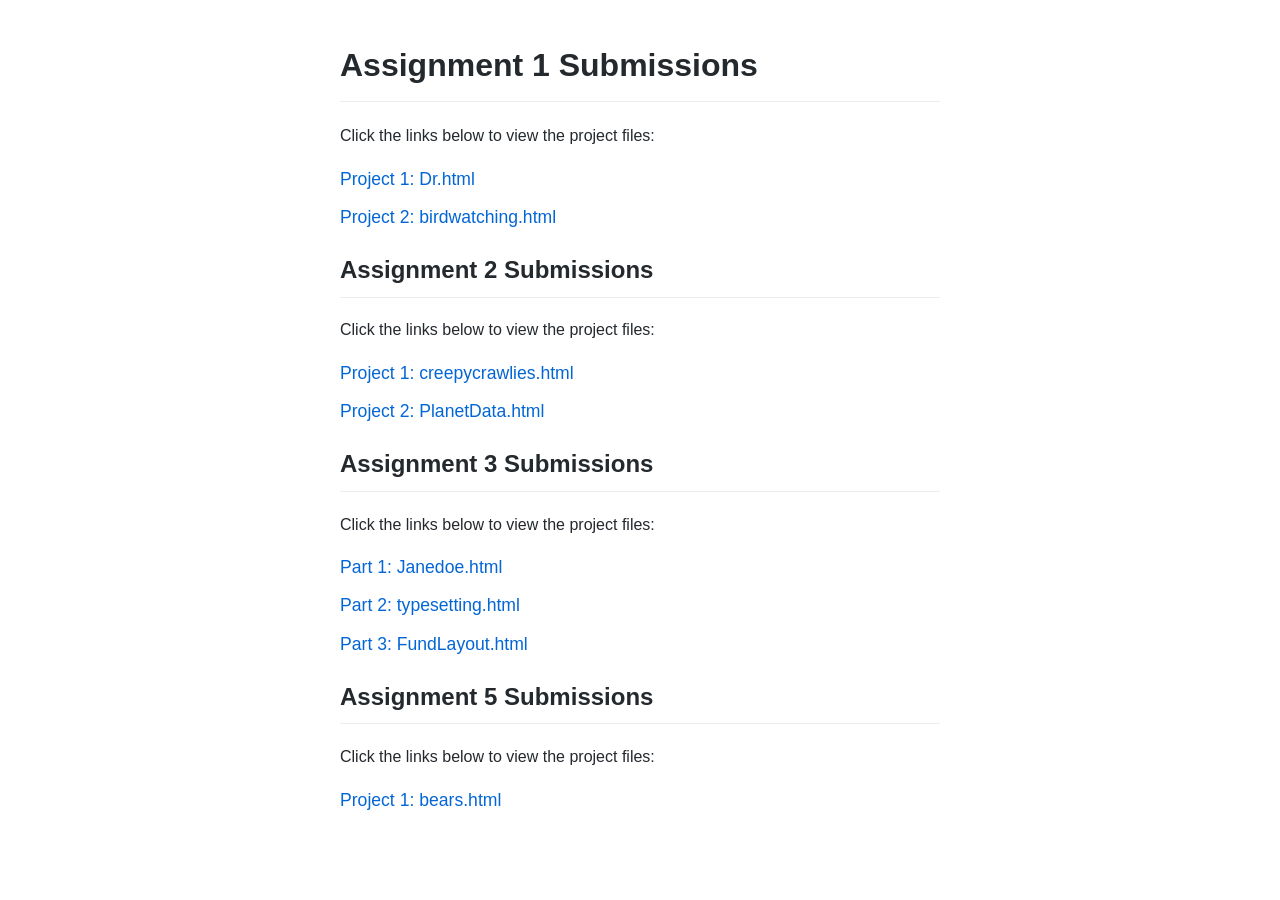
<file: index.html>
<!DOCTYPE html>
<html lang="en">
<head>
    <meta charset="UTF-8">
    <meta name="viewport" content="width=device-width, initial-scale=1.0">
    <title>Assignment Page List</title>
    <style>
        body {
            font-family: -apple-system, BlinkMacSystemFont, "Segoe UI", Helvetica, Arial, sans-serif;
            line-height: 1.6;
            max-width: 600px;
            margin: 40px auto;
            padding: 0 20px;
            color: #24292e;
        }
        h1, h2 {
            border-bottom: 1px solid #eaecef;
            padding-bottom: 0.3em;
        }
        ul {
            list-style-type: none;
            padding: 0;
        }
        li {
            margin: 10px 0;
        }
        a {
            color: #0366d6;
            text-decoration: none;
            font-size: 1.1em;
        }
        a:hover {
            text-decoration: underline;
        }
    </style>
</head>
<body>

    <h1>Assignment 1 Submissions</h1>
    <p>Click the links below to view the project files:</p>

    <ul>
        <li>
            <a href="Assignment1/Dr.html">Project 1: Dr.html</a>
        </li>
        <li>
            <a href="Assignment1/birdwatching.html">Project 2: birdwatching.html</a>
        </li>
    </ul>

    <h2>Assignment 2 Submissions</h2>
    <p>Click the links below to view the project files:</p>

    <ul>
        <li>
            <a href="Assignment 2/creepycrawlies.html">Project 1: creepycrawlies.html</a>
        </li>
        <li>
            <a href="Assignment 2p2/PlanetData.html">Project 2: PlanetData.html</a>
        </li>
    </ul>

    <h2>Assignment 3 Submissions</h2>
    <p>Click the links below to view the project files:</p>

    <ul>
        <li>
            <a href="Assignment3/Janedoe.html">Part 1: Janedoe.html</a>
        </li>
        <li>
            <a href="Assignment3.2/typesetting.html">Part 2: typesetting.html</a>
        </li>
        <li>
            <a href="Assignment3.3/FundLayout.html">Part 3: FundLayout.html</a>
        </li>
    </ul>

    <h2>Assignment 5 Submissions</h2>
    <p>Click the links below to view the project files:</p>

    <ul>
        <li>
            <a href="Assignment5/assessment-files/bears.html">Project 1: bears.html</a>
        </li>
    </ul>

</body>
</html>
</file>
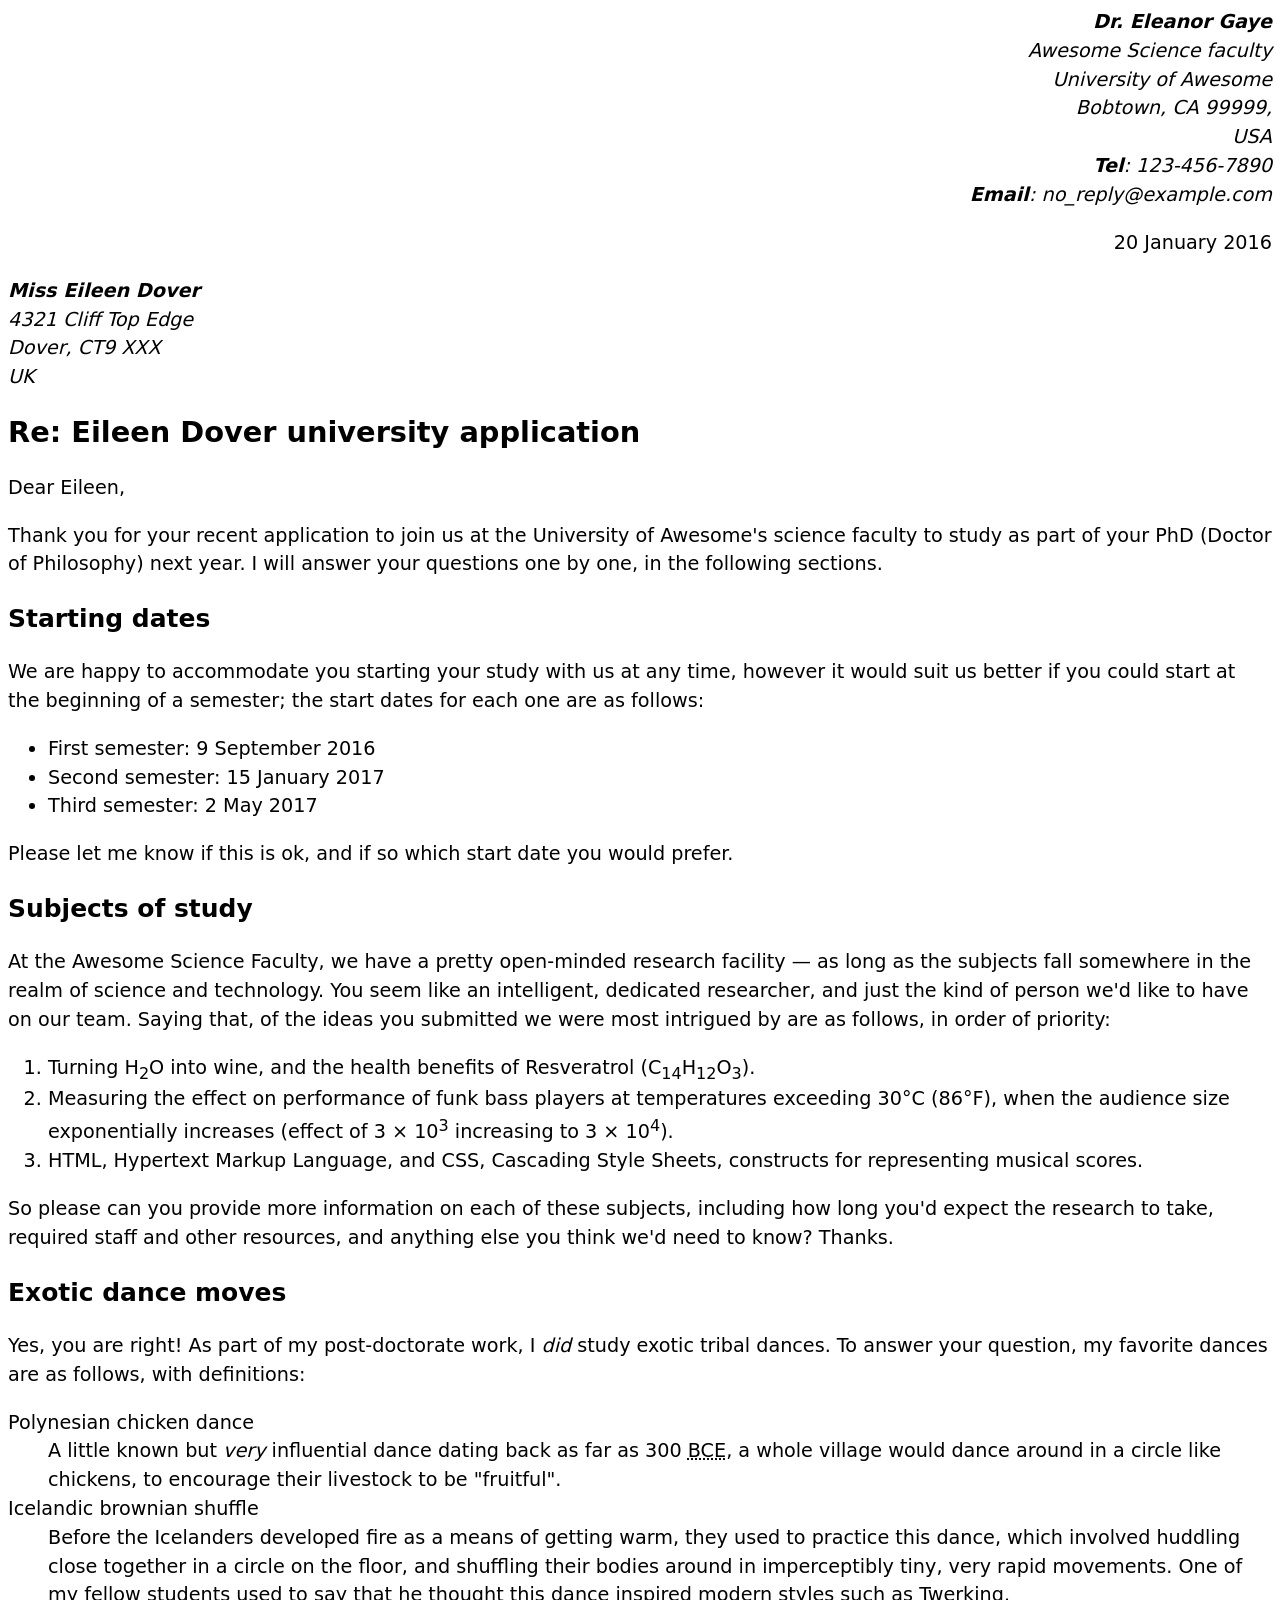
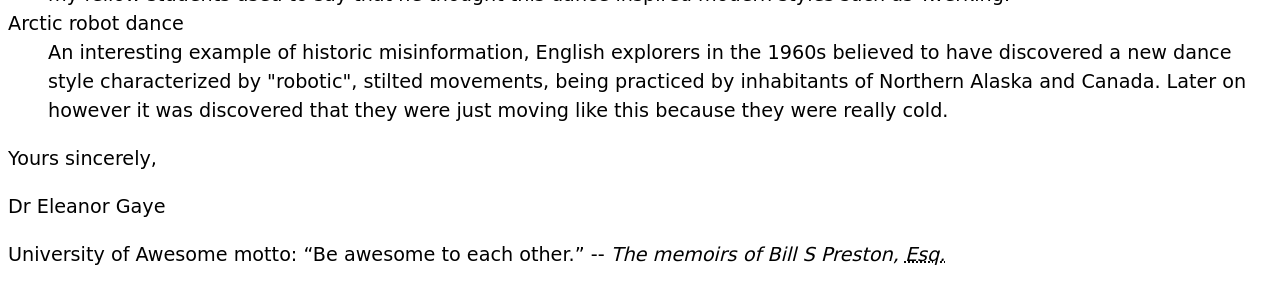
<file: Assignment 1/index.html>
<!--
Name: Brandon C
File: Assignment-one.html
Date: 5-22-2026
This file is the first step in the web development class, using a provided tutorial sample to test beginner knowledge
-->

<!doctype html>
<html lang="en-US">
  <head>
    <meta charset="utf-8">
    <meta name="author" content="Dr. Eleanor Gaye">
    <title>A1 WD</title>
    <style>
      body {
        font: 1.2em / 1.5 system-ui;
      }

      .sender-column {
        text-align: right;
      }

      h1 {
        font-size: 1.5em;
      }

      h2 {
        font-size: 1.3em;
      }
    </style>
  </head>
      <body>
    <address class="sender-column">
      <strong>Dr. Eleanor Gaye</strong><br>
      Awesome Science faculty<br>
      University of Awesome<br>
      Bobtown, CA 99999,<br>
      USA<br>
      <strong>Tel</strong>: 123-456-7890<br>
      <strong>Email</strong>: no_reply@example.com
    </address>

    <p class="sender-column">
      <time datetime="2016-01-20">20 January 2016</time>
    </p>

    <address>
      <strong>Miss Eileen Dover</strong><br>
      4321 Cliff Top Edge<br>
      Dover, CT9 XXX<br>
      UK
    </address>

    <h1>Re: Eileen Dover university application</h1>

    <p>Dear Eileen,</p>

    <p>
      Thank you for your recent application to join us at the University of
      Awesome's science faculty to study as part of your
      <abbr>PhD</abbr> (Doctor of Philosophy) next year. I will answer your
      questions one by one, in the following sections.
    </p>

    <h2>Starting dates</h2>

    <p>
      We are happy to accommodate you starting your study with us at any time,
      however it would suit us better if you could start at the beginning of a
      semester; the start dates for each one are as follows:
    </p>

    <ul>
      <li>
        First semester: <time datetime="2016-09-09">9 September 2016</time>
      </li>
      <li>
        Second semester: <time datetime="2017-01-15">15 January 2017</time>
      </li>
      <li>Third semester: <time datetime="2017-05-02">2 May 2017</time></li>
    </ul>

    <p>
      Please let me know if this is ok, and if so which start date you would
      prefer.
    </p>

    <h2>Subjects of study</h2>

    <p>
      At the Awesome Science Faculty, we have a pretty open-minded research
      facility — as long as the subjects fall somewhere in the realm of science
      and technology. You seem like an intelligent, dedicated researcher, and
      just the kind of person we'd like to have on our team. Saying that, of the
      ideas you submitted we were most intrigued by are as follows, in order of
      priority:
    </p>

    <ol>
      <li>
        Turning H<sub>2</sub>O into wine, and the health benefits of Resveratrol
        (C<sub>14</sub>H<sub>12</sub>O<sub>3</sub>).
      </li>
      <li>
        Measuring the effect on performance of funk bass players at temperatures
        exceeding 30°C (86°F), when the audience size exponentially increases
        (effect of 3 × 10<sup>3</sup> increasing to 3 × 10<sup>4</sup>).
      </li>
      <li>
        <abbr>HTML</abbr>, Hypertext Markup Language, and <abbr>CSS</abbr>,
        Cascading Style Sheets, constructs for representing musical scores.
      </li>
    </ol>

    <p>
      So please can you provide more information on each of these subjects,
      including how long you'd expect the research to take, required staff and
      other resources, and anything else you think we'd need to know? Thanks.
    </p>

    <h2>Exotic dance moves</h2>

    <p>
      Yes, you are right! As part of my post-doctorate work, I
      <em>did</em> study exotic tribal dances. To answer your question, my
      favorite dances are as follows, with definitions:
    </p>

    <dl>
      <dt>Polynesian chicken dance</dt>
      <dd>
        A little known but <em>very</em> influential dance dating back as far as
        300 <abbr title="Before Common Era">BCE</abbr>, a whole village would
        dance around in a circle like chickens, to encourage their livestock to
        be "fruitful".
      </dd>
      <dt>Icelandic brownian shuffle</dt>
      <dd>
        Before the Icelanders developed fire as a means of getting warm, they
        used to practice this dance, which involved huddling close together in a
        circle on the floor, and shuffling their bodies around in imperceptibly
        tiny, very rapid movements. One of my fellow students used to say that
        he thought this dance inspired modern styles such as Twerking.
      </dd>
      <dt>Arctic robot dance</dt>
      <dd>
        An interesting example of historic misinformation, English explorers in
        the 1960s believed to have discovered a new dance style characterized by
        "robotic", stilted movements, being practiced by inhabitants of Northern
        Alaska and Canada. Later on however it was discovered that they were
        just moving like this because they were really cold.
      </dd>
    </dl>

    <p>Yours sincerely,</p>

    <p>Dr Eleanor Gaye</p>

    <p>
      University of Awesome motto: <q>Be awesome to each other.</q> --
      <cite
        >The memoirs of Bill S Preston, <abbr title="Esquire">Esq.</abbr></cite
      >
    </p>
  </body>
</html>
</file>
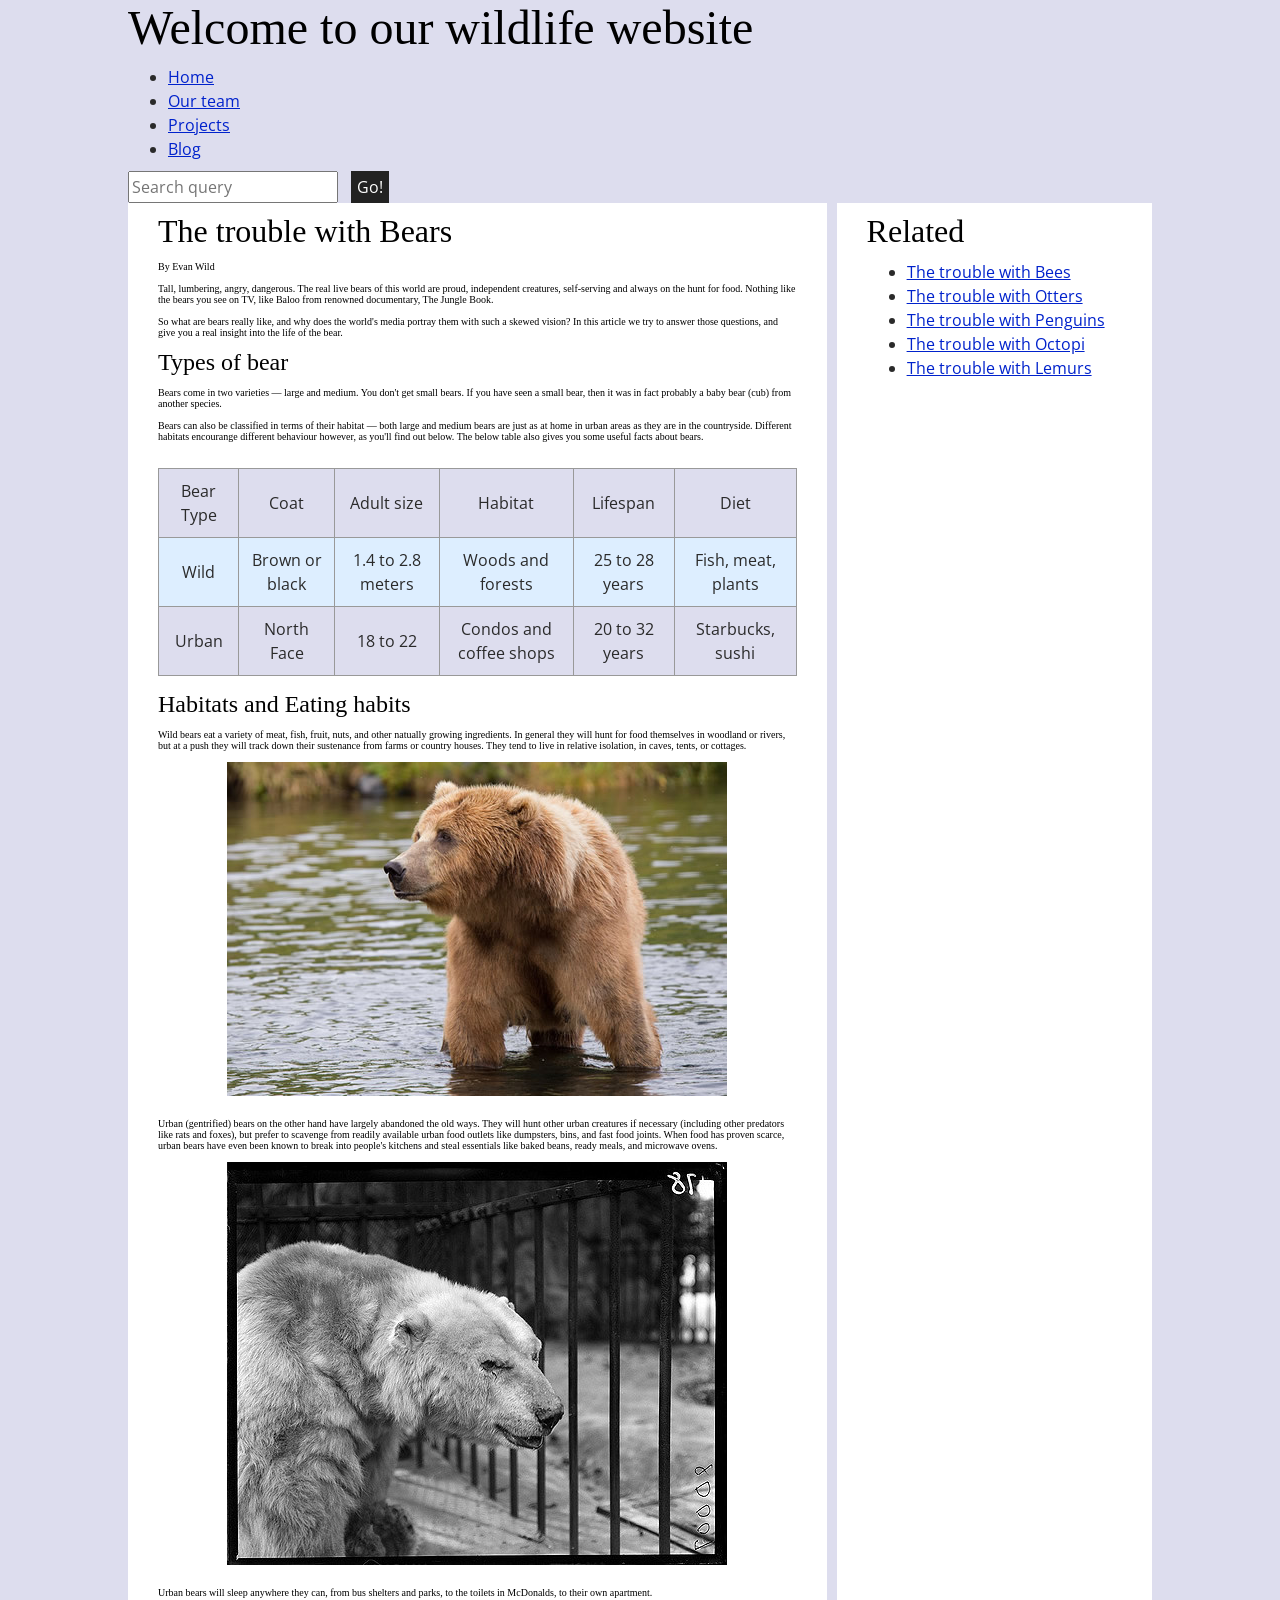
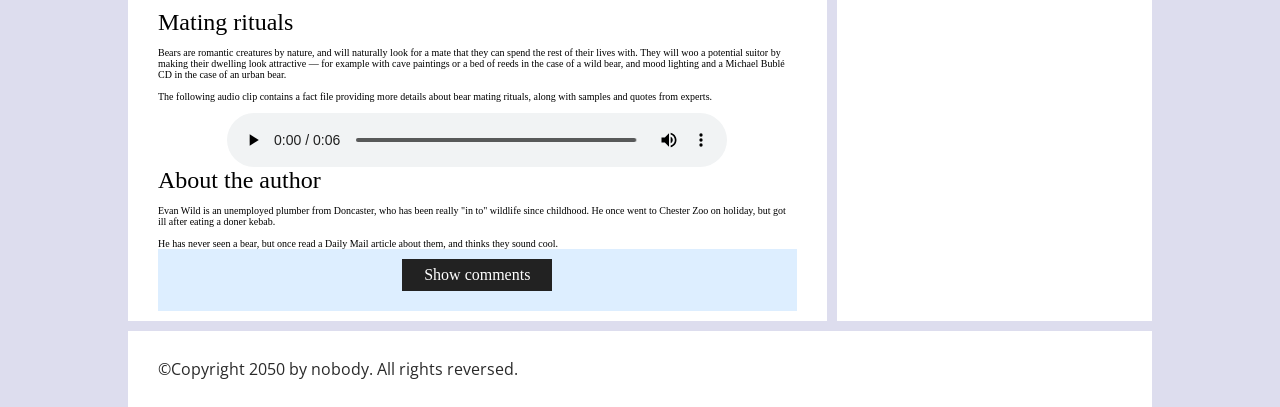
<file: Assignment5/assessment-files/index.html>
<!DOCTYPE html>
<html>
  <head>
    <meta charset="utf-8">

    <title>Accessibility assessment</title>
    <link href="https://fonts.googleapis.com/css?family=Open+Sans+Condensed:300|Sonsie+One" rel="stylesheet" type="text/css">
    <link rel="stylesheet" href="style.css">

    <!-- the below three lines are a fix to get HTML5 semantic elements working in old versions of Internet Explorer-->
    <!--[if lt IE 9]>
      <script src="http://html5shiv.googlecode.com/svn/trunk/html5.js"></script>
    <![endif]-->
  </head>

  <body>
    <div class="header">
      <font size="7">Welcome to our wildlife website</font>
    </div>

    <div class="nav">
      <ul>
        <li><a href="#">Home</a></li>
        <li><a href="#">Our team</a></li>
        <li><a href="#">Projects</a></li>
        <li><a href="#">Blog</a></li>
      </ul>

      <form class="search">
        <input type="search" name="q" placeholder="Search query">
        <input type="submit" value="Go!">
      </form>
    </div>

    <main>
      <article>
        <font size="6">The trouble with Bears</font>
        <br><br>
        By Evan Wild
        <br><br>
        Tall, lumbering, angry, dangerous. The real live bears of this world are proud, independent creatures, self-serving and always on the hunt for food. Nothing like the bears you see on TV, like Baloo from renowned documentary, The Jungle Book.
        <br><br>
        So what are bears really like, and why does the world's media portray them with such a skewed vision? In this article we try to answer those questions, and give you a real insight into the life of the bear.
        <br><br>
        <font size="5">Types of bear</font>
        <br><br>
        Bears come in two varieties — large and medium. You don't get small bears. If you have seen a small bear, then it was in fact probably a baby bear (cub) from another species.
        <br><br>
        Bears can also be classified in terms of their habitat — both large and medium bears are just as at home in urban areas as they are in the countryside. Different habitats encourange different behaviour however, as you'll find out below. The below table also gives you some useful facts about bears.
        <br><br>
        <table>
          <thead>
            <tr>
              <td>Bear Type</td>
              <td>Coat</td>
              <td>Adult size</td>
              <td>Habitat</td>
              <td>Lifespan</td>
              <td>Diet</td>
            </tr>
          </thead>
          <tbody>
            <tr>
              <td>Wild</td>
              <td>Brown or black</td>
              <td>1.4 to 2.8 meters</td>
              <td>Woods and forests</td>
              <td>25 to 28 years</td>
              <td>Fish, meat, plants</td>
            </tr>
            <tr>
              <td>Urban</td>
              <td>North Face</td>
              <td>18 to 22</td>
              <td>Condos and coffee shops</td>
              <td>20 to 32 years</td>
              <td>Starbucks, sushi</td>
            </tr>
          </tbody>
        </table>

        <font size="5">Habitats and Eating habits</font>
        <br><br>
        Wild bears eat a variety of meat, fish, fruit, nuts, and other natually growing ingredients. In general they will hunt for food themselves in woodland or rivers, but at a push they will track down their sustenance from farms or country houses. They tend to live in relative isolation, in caves, tents, or cottages.
        <br><br>
        <img src="media/wild-bear.jpg">
        <br><br>
        Urban (gentrified) bears on the other hand have largely abandoned the old ways. They will hunt other urban creatures if necessary (including other predators like rats and foxes), but prefer to scavenge from readily available urban food outlets like dumpsters, bins, and fast food joints. When food has proven scarce, urban bears have even been known to break into people's kitchens and steal essentials like baked beans, ready meals, and microwave ovens.
        <br><br>
        <img src="media/urban-bear.jpg">
        <br><br>
        Urban bears will sleep anywhere they can, from bus shelters and parks, to the toilets in McDonalds, to their own apartment.
        <br><br>
        <font size="5">Mating rituals</font>
        <br><br>
        Bears are romantic creatures by nature, and will naturally look for a mate that they can spend the rest of their lives with. They will woo a potential suitor by making their dwelling look attractive — for example with cave paintings or a bed of reeds in the case of a wild bear, and mood lighting and a Michael Bublé CD in the case of an urban bear.
        <br><br>
        The following audio clip contains a fact file providing more details about bear mating rituals, along with samples and quotes from experts.
        <br><br>
        <audio controls>
          <source src="media/bear.mp3" type="audio/mp3">
          <source src="media/bear.ogg" type="audio/ogg">
          <p>It looks like your browser doesn't support HTML5 audio players.</p>
        </audio>

        <aside>

          <font size="5">About the author</font>
        <br><br>
          Evan Wild is an unemployed plumber from Doncaster, who has been really "in to" wildlife since childhood. He once went to Chester Zoo on holiday, but got ill after eating a doner kebab.
        <br><br>
          He has never seen a bear, but once read a Daily Mail article about them, and thinks they sound cool.

        </aside>
        <section class="comments">
          <div class="show-hide">Show comments</div>

          <div class="comment-wrapper">

            <font size="6">Add comment</font>

            <form class="comment-form">
              <div class="flex-pair">
                Your name:
                <input type="text" name="name" id="name" placeholder="Enter your name">
              </div>
              <div class="flex-pair">
                Your comment:
                <input type="text" name="comment" id="comment" placeholder="Enter your comment">
              </div>
              <div>
                <input type="submit" value="Submit comment">
              </div>
            </form>

            <font size="6">Comments</font>

            <ul class="comment-container">

              <li>

                <p>Bob Fossil</p>

                <p>Oh I am so glad you taught me all about the big brown angry guys in the woods. With their sniffing little noses and their bad attitudes, they can sure be a menace — I was thinking of putting them all in a truck and driving them outta here. I run a zoo, you know.</p>

              </li>

            </ul>

          </div>
        </section>
      </article>

      <div class="secondary">
        <font size="6">Related</font>

        <ul>
          <li><a href="#">The trouble with Bees</a></li>
          <li><a href="#">The trouble with Otters</a></li>
          <li><a href="#">The trouble with Penguins</a></li>
          <li><a href="#">The trouble with Octopi</a></li>
          <li><a href="#">The trouble with Lemurs</a></li>
        </ul>
      </div>
    </main>

    <footer>
      <p>©Copyright 2050 by nobody. All rights reversed.</p>
    </footer>

    <script src="main.js"></script>

  </body>
</html>
</file>
<file: Assignment5/assessment-files/style.css>
/* || General setup */

html, body {
  margin: 0;
  padding: 0;
}

html {
  font-size: 10px;
  background-color: #dde;
}

body {
  width: 80%;
  min-width: 1024px;
  margin: 0 auto;
}

/* Visually hidden class for accessible screen-reader-only labels */
.visually-hidden {
  position: absolute;
  width: 1px;
  height: 1px;
  padding: 0;
  margin: -1px;
  overflow: hidden;
  clip: rect(0, 0, 0, 0);
  white-space: nowrap;
  border: 0;
}

/* || typography */

h1, h2, h3 {
  font-family: 'Sonsie One', cursive;
  color: #2a2a2a;
}

p, input, li, table, label, button {
  font-family: 'Open Sans Condensed', sans-serif;
  color: #2a2a2a;
}

header h1 {
  font-size: 4rem;
  text-align: center;
  color: white;
  text-shadow: 2px 2px 10px black;
}

article h1 {
  font-size: 3rem;
  text-align: center;
}

h2 {
  font-size: 2.2rem;
}

h3 {
  font-size: 1.8rem;
}

p, li, table {
  font-size: 1.6rem;
  line-height: 1.5;
}

/* Color Contrast Fixes (WCAG AA compliant against dark backgrounds/light fonts) */
a {
  color: #0022cc;
}

a:visited {
  color: #4b0082;
}

/* || header layout */

nav, article, footer, .secondary {
  background-color: #ffffff;
}

article, footer, .secondary {
  padding: 10px 30px;
}

article {
  margin-right: 10px;
}

nav {
  height: 50px;
  background-color: #f0f0f0;
  display: flex;
  padding: 1% 0;
  margin-bottom: 10px;
  border-bottom: 2px solid #ccc;
}

nav ul {
  padding: 0;
  list-style-type: none;
  flex: 2;
  display: flex;
}

nav li {
  display: inline;
  text-align: center;
  flex: 1;
}

nav a {
  display: inline-block;
  font-size: 2rem;
  text-transform: uppercase;
  text-decoration: none;
  color: #111111;
}

nav .search {
  flex: 1;
  display: flex;
  align-items: center;
  height: 100%;
  padding: 0 2em;
}

.search input {
  font-size: 1.6rem;
  height: 32px;
}

.search input[type="search"] {
  flex: 3;
}

.search input[type="submit"] {
  flex: 1;
  margin-left: 1rem;
  background: #222222;
  border: 0;
  color: white;
  cursor: pointer;
}

/* || main layout */

main {
  display: flex;
}

article {
  flex: 5;
}

.secondary {
  flex: 2;
}

footer {
  margin-top: 10px;
}

/* Table styling */

table {
  width: 100%;
  background-color: #dde;
  border-collapse: collapse;
  margin: 1.5rem 0;
}

caption {
  font-family: 'Open Sans Condensed', sans-serif;
  font-size: 1.6rem;
  font-weight: bold;
  padding: 8px;
  text-align: left;
}

th, td {
  padding: 10px;
  border: 1px solid #999;
}

td {
  text-align: center;
}

th[scope="col"], th[scope="row"] {
  background-color: #bbb;
  font-weight: bold;
}

th[scope="col"] {
  border-bottom: 2px solid black;
}

tbody tr:nth-child(odd) {
  background-color: #def;
}

/* styling content images and audio */

img, audio {
  display: block;
  margin: 0 auto;
}

audio {
  width: 500px;
}

.transcript {
  margin: 1rem 0 2rem;
  padding: 10px;
  background: #f4f4f4;
  border-left: 4px solid #666;
}

/* Comments styling */

.comments {
  background-color: #def;
  padding: 10px;
}

.show-hide {
  cursor: pointer;
  display: block;
  margin: 0 auto 1rem auto;
  text-align: center;
  width: 150px;
  background: #222;
  border: 0;
  color: white;
  font-size: 1.6rem;
  line-height: 32px;
}

.show-hide:focus {
  outline: 3px solid #000;
}

.comments h2 {
  font-size: 2rem;
}

.comment-form {
  margin-bottom: 3rem;
}

.comment-form .flex-pair {
  display: flex;
  padding: 0 3rem 1rem;
}

.comment-form label {
  align-self: center;
  flex: 2;
  text-align: right;
}

.comment-form input {
  margin-left: 1rem;
  flex: 6;
  font-size: 1.6rem;
  line-height: 32px;
}

.comment-form input[type="submit"] {
  width: 30%;
  display: block;
  margin: 0 auto;
  background: #222;
  border: 0;
  color: white;
  font-size: 1.6rem;
  line-height: 32px;
  cursor: pointer;
}

.comment-container {
  margin-top: 0;
}

.comment-container li {
  list-style-type: none;
  display: flex;
}

.comment-container li p:nth-child(1) {
  flex: 1;
  font-weight: bold;
}

.comment-container li p:nth-child(2) {
  flex: 5;
}
</file>
